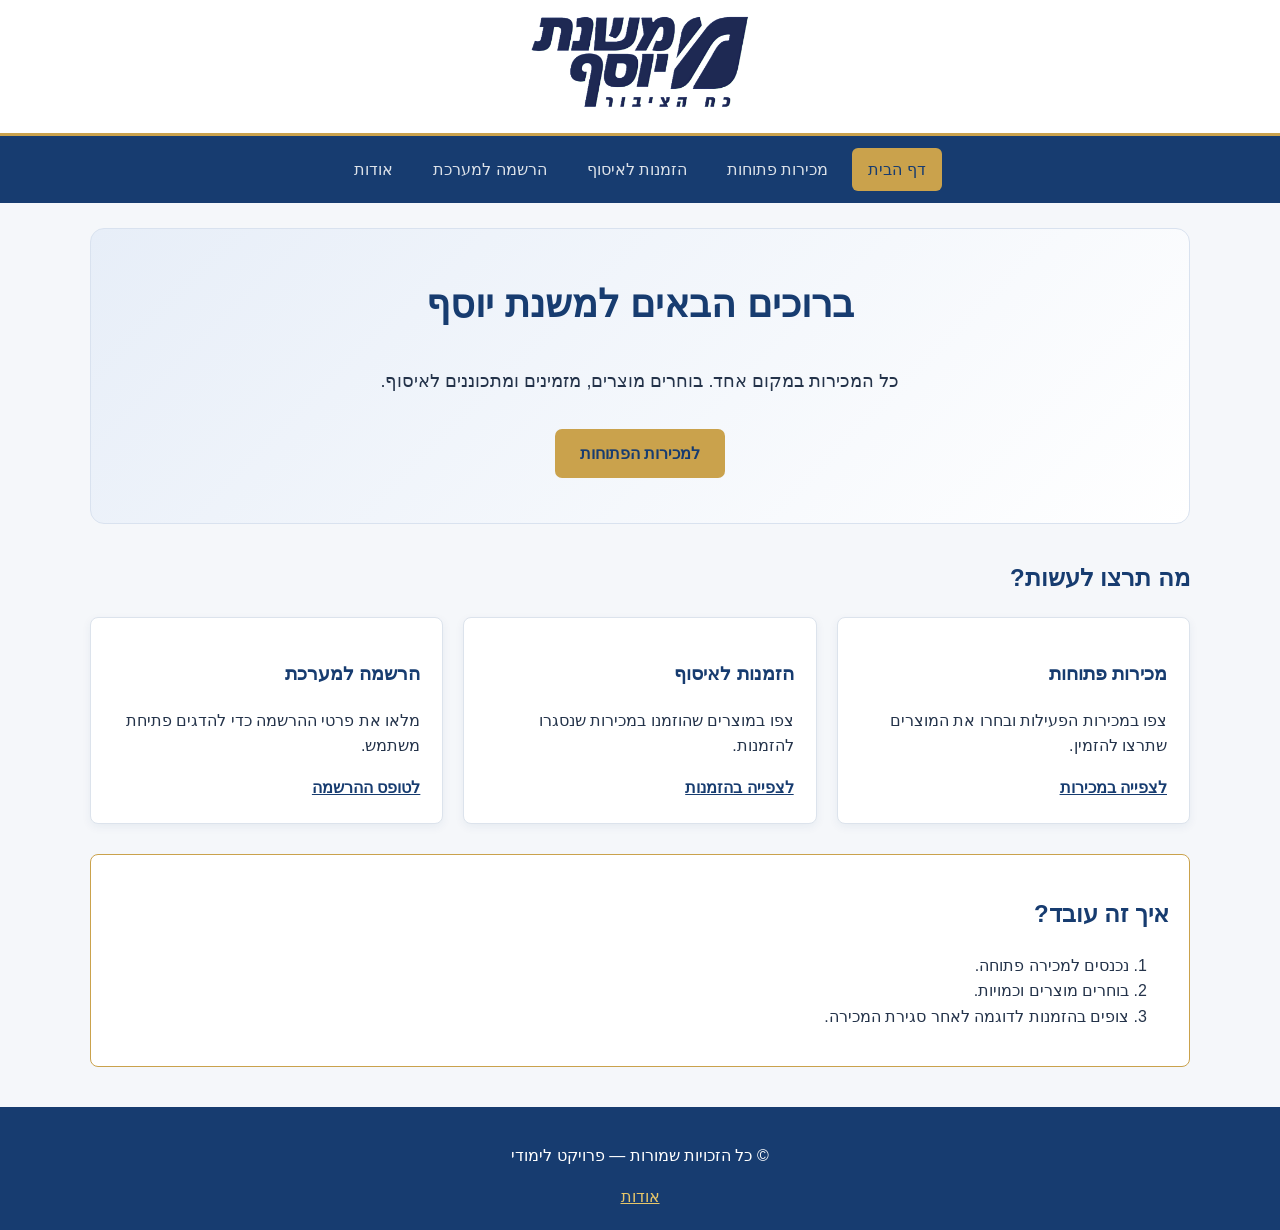
<file: index.html>
<!DOCTYPE html>
<html lang="he" dir="rtl">
<head>
    <meta charset="UTF-8">
    <meta name="viewport" content="width=device-width, initial-scale=1.0">
    <title>משנת יוסף </title>
    <link rel="stylesheet" href="css/style.css">
    <link rel="stylesheet" href="css/home.css">
    <link rel="icon" href="favicon.ico">
</head>
<body>

    <header class="site-header">
        <a href="index.html" class="logo-link" >
            <img src="./assets/images/logo.png" alt="משנת יוסף" style="width: 220px;">
            
        </a>
    </header>

    <nav class="main-nav">
        <a href="index.html" class="active">דף הבית</a>
        <a href="pages/sales.html">מכירות פתוחות</a>
        <a href="pages/pickup.html">הזמנות לאיסוף</a>
        <a href="pages/register.html">הרשמה למערכת</a>
        <a href="pages/about.html">אודות</a>
    </nav>

    <main class="home-main">

        <section class="welcome">
            <h1>ברוכים הבאים למשנת יוסף</h1>
            <p>
                כל המכירות במקום אחד.
                בוחרים מוצרים, מזמינים ומתכוננים לאיסוף.
            </p>
            <a href="pages/sales.html" class="main-button">
                למכירות הפתוחות
            </a>
        </section>

        <section class="quick-links">
            <h2>מה תרצו לעשות?</h2>

            <div class="cards">

                <article class="action-card">
                    <h3>מכירות פתוחות</h3>
                    <p>
                        צפו במכירות הפעילות ובחרו
                        את המוצרים שתרצו להזמין.
                    </p>
                    <a href="pages/sales.html">לצפייה במכירות</a>
                </article>

                <article class="action-card">
                    <h3>הזמנות לאיסוף</h3>
                    <p>
                        צפו במוצרים שהוזמנו במכירות
                        שנסגרו להזמנות.
                    </p>
                    <a href="pages/pickup.html">לצפייה בהזמנות</a>
                </article>

                <article class="action-card">
                    <h3>הרשמה למערכת</h3>
                    <p>
                        מלאו את פרטי ההרשמה
                        כדי להדגים פתיחת משתמש.
                    </p>
                    <a href="pages/register.html">לטופס ההרשמה</a>
                </article>

            </div>
        </section>

        <section class="important-note">
            <h2>איך זה עובד?</h2>
            <ol>
                <li>נכנסים למכירה פתוחה.</li>
                <li>בוחרים מוצרים וכמויות.</li>
                <li>צופים בהזמנות לדוגמה לאחר סגירת המכירה.</li>
            </ol>
        </section>

    </main>

    <footer class="site-footer">
        <p>© כל הזכויות שמורות — פרויקט לימודי</p>
        <a href="pages/about.html">אודות</a>
    </footer>

</body>
</html>
</file>
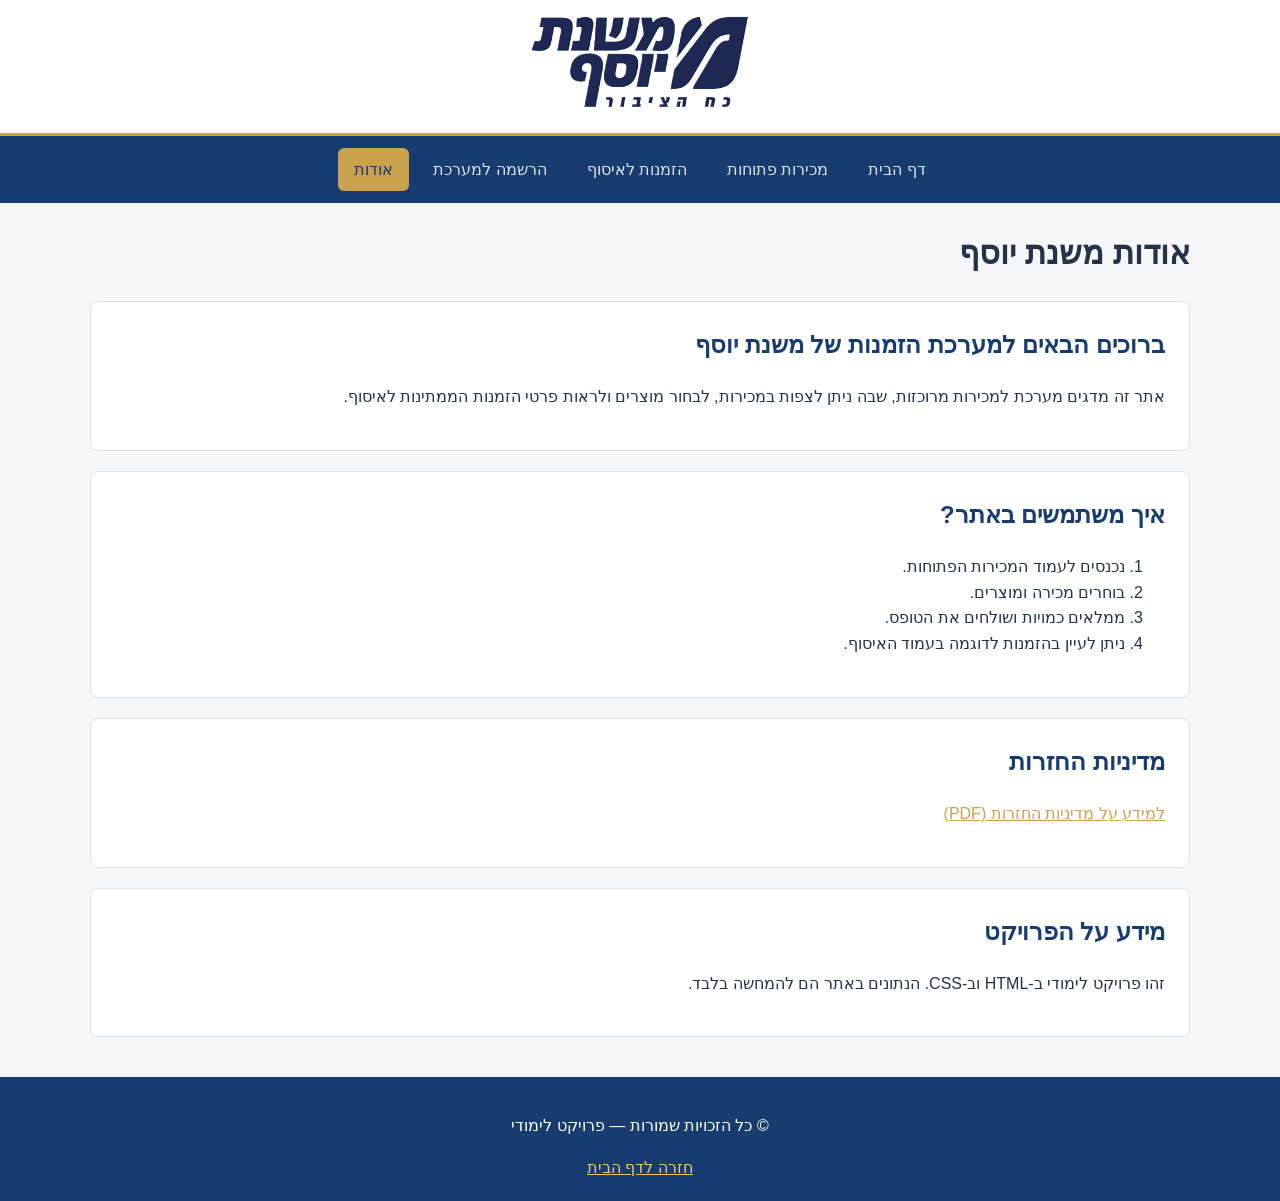
<file: pages/about.html>
<!DOCTYPE html>
<html lang="he" dir="rtl">
<head>
    <meta charset="UTF-8">
    <meta name="viewport" content="width=device-width, initial-scale=1.0">
    <title>אודות - משנת יוסף</title>
    <link rel="stylesheet" href="../css/style.css">
</head>
<body>

    <header class="site-header">
        <a href="../index.html" class="logo-link">
            <img src="../assets/images/logo.png" alt="משנת יוסף" class="logo">
        </a>
    </header>

    <nav class="main-nav">
        <a href="../index.html">דף הבית</a>
        <a href="sales.html">מכירות פתוחות</a>
        <a href="pickup.html">הזמנות לאיסוף</a>
        <a href="register.html">הרשמה למערכת</a>
        <a href="about.html" class="active">אודות</a>
    </nav>

    <main class="home-main">
        <h1>אודות משנת יוסף</h1>

        <section class="content-card">
<h2>
    ברוכים הבאים למערכת הזמנות של משנת יוסף
</h2>         
   <p>
                אתר זה מדגים מערכת למכירות מרוכזות,
                שבה ניתן לצפות במכירות, לבחור מוצרים
                ולראות פרטי הזמנות הממתינות לאיסוף.
            </p>
        </section>

        <section class="content-card">
            <h2>איך משתמשים באתר?</h2>
            <ol>
                <li>נכנסים לעמוד המכירות הפתוחות.</li>
                <li>בוחרים מכירה ומוצרים.</li>
                <li>ממלאים כמויות ושולחים את הטופס.</li>
                <li>ניתן לעיין בהזמנות לדוגמה בעמוד האיסוף.</li>
            </ol>
        </section>
<section class="content-card">
            <h2>מדיניות החזרות</h2>
<p>
    <a class="link-pdf" href="../assets/files/מדיניות החזרות.pdf" target="_blank">
        למידע על מדיניות החזרות (PDF)
    </a>
</p>
        </section>
        <section class="content-card">
            <h2>מידע על הפרויקט</h2>
            <p>
                זהו פרויקט לימודי ב-HTML וב-CSS.
                הנתונים באתר הם להמחשה בלבד.
            </p>
        </section>
    </main>

    <footer class="site-footer">
        <p>© כל הזכויות שמורות — פרויקט לימודי</p>
        <a href="../index.html">חזרה לדף הבית</a>
    </footer>

</body>
</html>
</file>
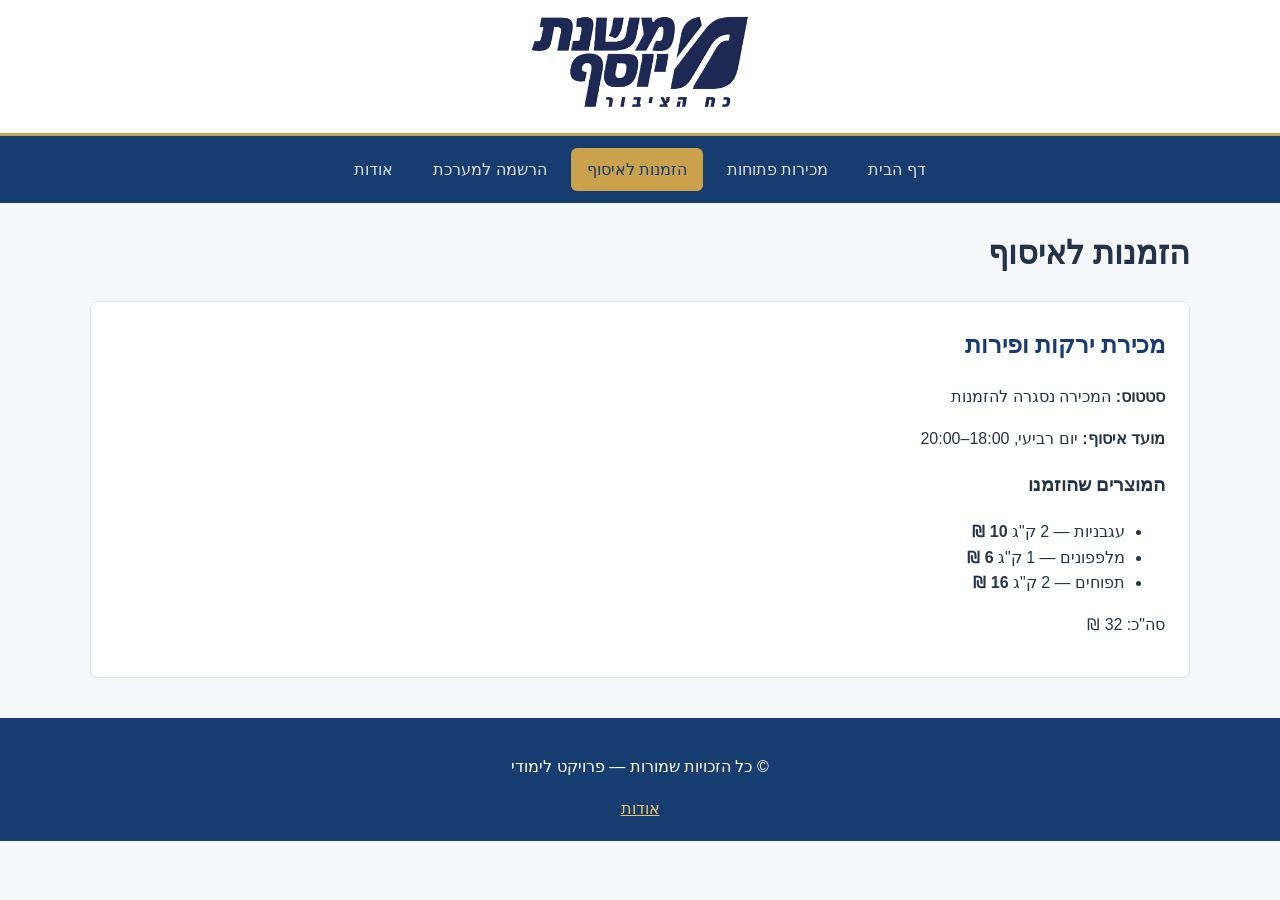
<file: pages/pickup.html>
<!DOCTYPE html>
<html lang="he" dir="rtl">
<head>
    <meta charset="UTF-8">
    <meta name="viewport" content="width=device-width, initial-scale=1.0">
    <title>הזמנות לאיסוף - משנת יוסף</title>
    <link rel="stylesheet" href="../css/style.css">
</head>
<body>

    <header class="site-header">
        <a href="../index.html" class="logo-link">
            <img src="../assets/images/logo.png" alt="משנת יוסף" class="logo">
        </a>
    </header>

    <nav class="main-nav">
        <a href="../index.html">דף הבית</a>
        <a href="sales.html">מכירות פתוחות</a>
        <a href="pickup.html" class="active">הזמנות לאיסוף</a>
        <a href="register.html">הרשמה למערכת</a>
        <a href="about.html">אודות</a>
    </nav>

    <main class="home-main">
        <h1>הזמנות לאיסוף</h1>

        <section class="content-card">
            <h2>מכירת ירקות ופירות</h2>
            <p><strong>סטטוס:</strong> המכירה נסגרה להזמנות</p>
            <p><strong>מועד איסוף:</strong> יום רביעי, 18:00–20:00</p>

            <h3>המוצרים שהוזמנו</h3>

            <ul class="order-list">
                <li>
                    <span>עגבניות — 2 ק"ג</span>
                    <strong>10 ₪</strong>
                </li>
                <li>
                    <span>מלפפונים — 1 ק"ג</span>
                    <strong>6 ₪</strong>
                </li>
                <li>
                    <span>תפוחים — 2 ק"ג</span>
                    <strong>16 ₪</strong>
                </li>
            </ul>

            <p class="order-total">סה"כ: 32 ₪</p>
        </section>


    </main>

    <footer class="site-footer">
        <p>© כל הזכויות שמורות — פרויקט לימודי</p>
        <a href="about.html">אודות</a>
    </footer>

</body>
</html>
</file>
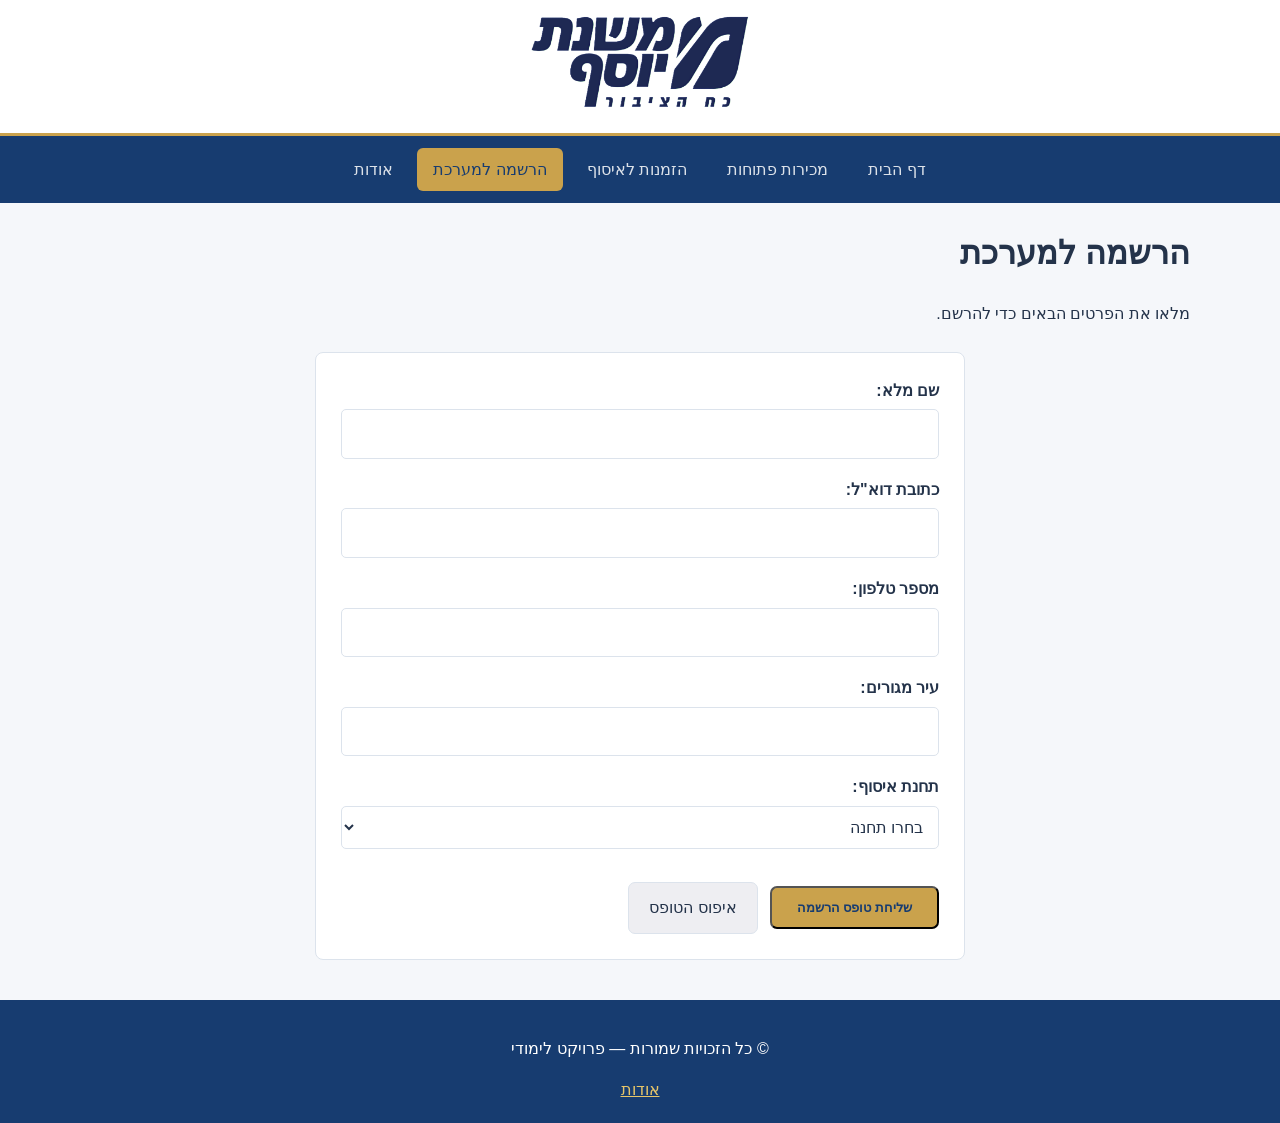
<file: pages/register.html>
<!DOCTYPE html>
<html lang="he" dir="rtl">
<head>
    <meta charset="UTF-8">
    <meta name="viewport" content="width=device-width, initial-scale=1.0">
    <title>הרשמה למערכת - משנת יוסף</title>
    <link rel="stylesheet" href="../css/style.css">
    <link rel="stylesheet" href="../css/form.css">
</head>
<body>

    <header class="site-header">
        <a href="../index.html" class="logo-link">
            <img src="../assets/images/logo.png" alt="משנת יוסף" class="logo">
        </a>
    </header>

    <nav class="main-nav">
        <a href="../index.html">דף הבית</a>
        <a href="sales.html">מכירות פתוחות</a>
        <a href="pickup.html">הזמנות לאיסוף</a>
        <a href="register.html" class="active">הרשמה למערכת</a>
        <a href="about.html">אודות</a>
    </nav>

    <main class="home-main">
        <h1>הרשמה למערכת</h1>
        <p>מלאו את הפרטים הבאים כדי להרשם.</p>

        <form class="registration-form"
              action="success.html" method="get">

            <div class="form-field">
                <label for="fullname">שם מלא:</label>
                <input type="text" id="fullname" name="fullname"
                       autocomplete="name" required
                       minlength="2" maxlength="60">
            </div>

            <div class="form-field">
                <label for="email">כתובת דוא"ל:</label>
                <input type="email" id="email" name="email"
                       autocomplete="email" required>
            </div>

            <div class="form-field">
                <label for="phone">מספר טלפון:</label>
                <input type="tel" id="phone" name="phone"
                       autocomplete="tel" required
                       pattern="[0-9\-]{9,12}"
                       title="הכניסו מספר טלפון עם ספרות ומקפים בלבד">
            </div>



            <div class="form-field">
                <label for="city">עיר מגורים:</label>
                <input type="text" id="city" name="city"
                       autocomplete="address-level2" required>
            </div>
<div class="form-field">
    <label for="station">תחנת איסוף:</label>
    <select id="station" name="station" required>
        <option value="">בחרו תחנה</option>
        <option value="bnei-brak">בני ברק — רחוב רבי עקיבא 50</option>
        <option value="jerusalem">ירושלים — רחוב ירמיהו 20</option>
        <option value="beit-shemesh">בית שמש — רחוב נהר הירדן 12</option>
        <option value="modiin-illit">מודיעין עילית — רחוב אבני נזר 5</option>
        <option value="ashdod">אשדוד — רחוב רבי מאיר בעל הנס 8</option>
    </select>
</div>
            

            <div class="form-actions">
                <button type="submit" class="main-button">
                    שליחת טופס הרשמה
                </button>

                <button type="reset" class="reset-button">
                    איפוס הטופס
                </button>
            </div>

        </form>


    </main>

    <footer class="site-footer">
        <p>© כל הזכויות שמורות — פרויקט לימודי</p>
        <a href="about.html">אודות</a>
    </footer>

</body>
</html>
</file>
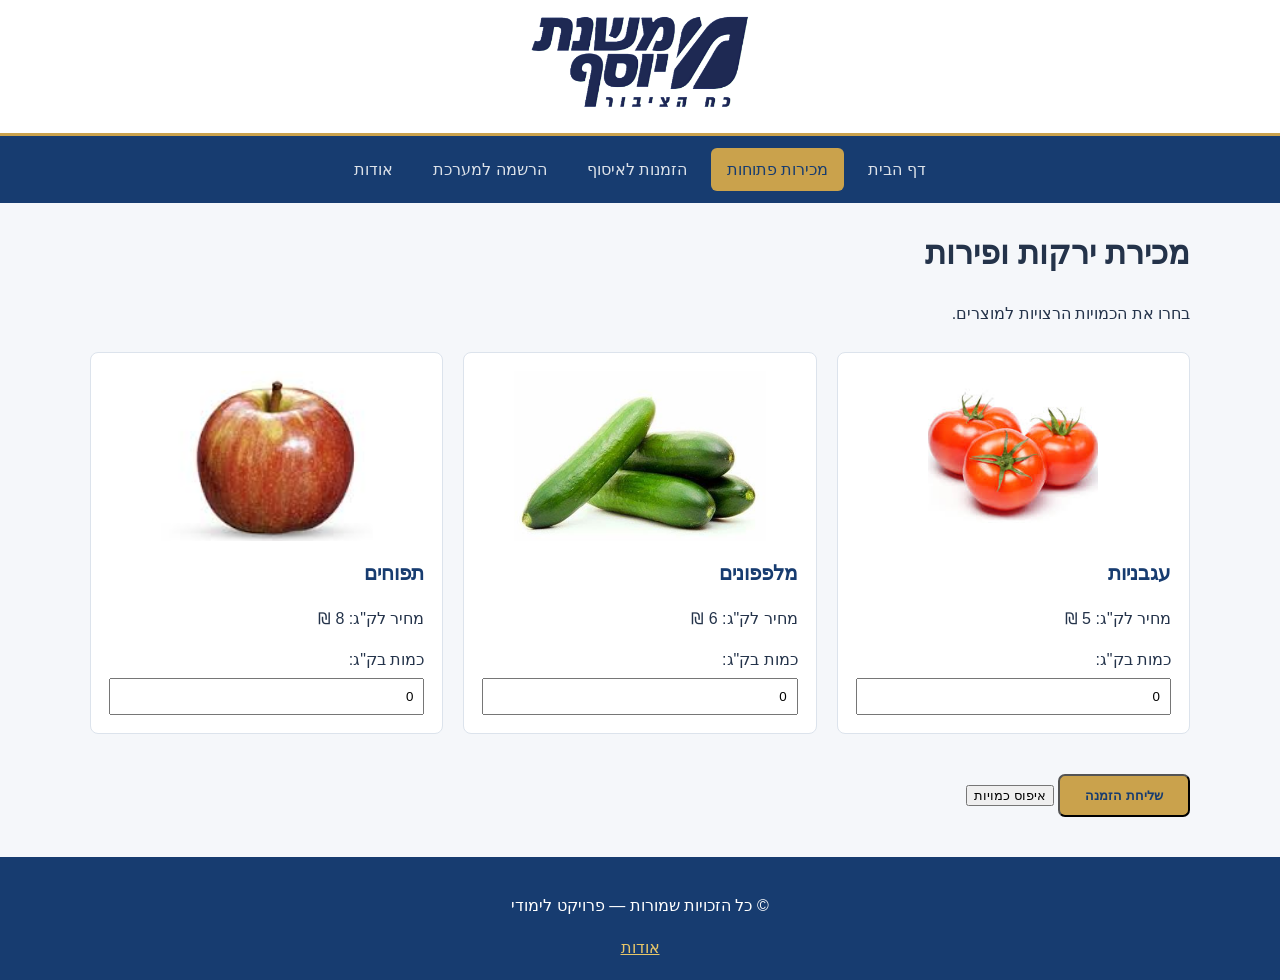
<file: pages/sale1.html>
<!DOCTYPE html>
<html lang="he" dir="rtl">
<head>
    <meta charset="UTF-8">
    <meta name="viewport" content="width=device-width, initial-scale=1.0">
    <title>מכירת ירקות ופירות - משנת יוסף</title>
    <link rel="stylesheet" href="../css/style.css">
    <link rel="stylesheet" href="../css/products.css">
</head>
<body>

    <header class="site-header">
        <a href="../index.html" class="logo-link">
            <img src="../assets/images/logo.png" alt="משנת יוסף" class="logo">
        </a>
    </header>

    <nav class="main-nav">
        <a href="../index.html">דף הבית</a>
        <a href="sales.html" class="active">מכירות פתוחות</a>
        <a href="pickup.html">הזמנות לאיסוף</a>
        <a href="register.html">הרשמה למערכת</a>
        <a href="about.html">אודות</a>
    </nav>

    <main class="home-main">
        <h1>מכירת ירקות ופירות</h1>
        <p>בחרו את הכמויות הרצויות למוצרים.</p>

        <form action="success.html" method="get">
            <section class="product-grid">

                <article class="product-card">
                    <img src="../assets/images/tomatoes.png"
                         alt="עגבניות" class="product-image">
                    <h2>עגבניות</h2>
                    <p>מחיר לק"ג: 5 ₪</p>
                    <label for="tomatoes">כמות בק"ג:</label>
                    <input id="tomatoes" name="tomatoes"
                           type="number" min="0" max="50" value="0">
                </article>

                <article class="product-card">
                    <img src="../assets/images/cucumbers.png"
                         alt="מלפפונים" class="product-image">
                    <h2>מלפפונים</h2>
                    <p>מחיר לק"ג: 6 ₪</p>
                    <label for="cucumbers">כמות בק"ג:</label>
                    <input id="cucumbers" name="cucumbers"
                           type="number" min="0" max="50" value="0">
                </article>

                <article class="product-card">
                    <img src="../assets/images/apples.png"
                         alt="תפוחים" class="product-image">
                    <h2>תפוחים</h2>
                    <p>מחיר לק"ג: 8 ₪</p>
                    <label for="apples">כמות בק"ג:</label>
                    <input id="apples" name="apples"
                           type="number" min="0" max="50" value="0">
                </article>

            </section>

            <button type="submit" class="main-button">
                 שליחת הזמנה
            </button>
            <button type="reset" class="reset-button">
                איפוס כמויות
            </button>
        </form>


    </main>

    <footer class="site-footer">
        <p>© כל הזכויות שמורות — פרויקט לימודי</p>
        <a href="about.html">אודות</a>
    </footer>

</body>
</html>
</file>
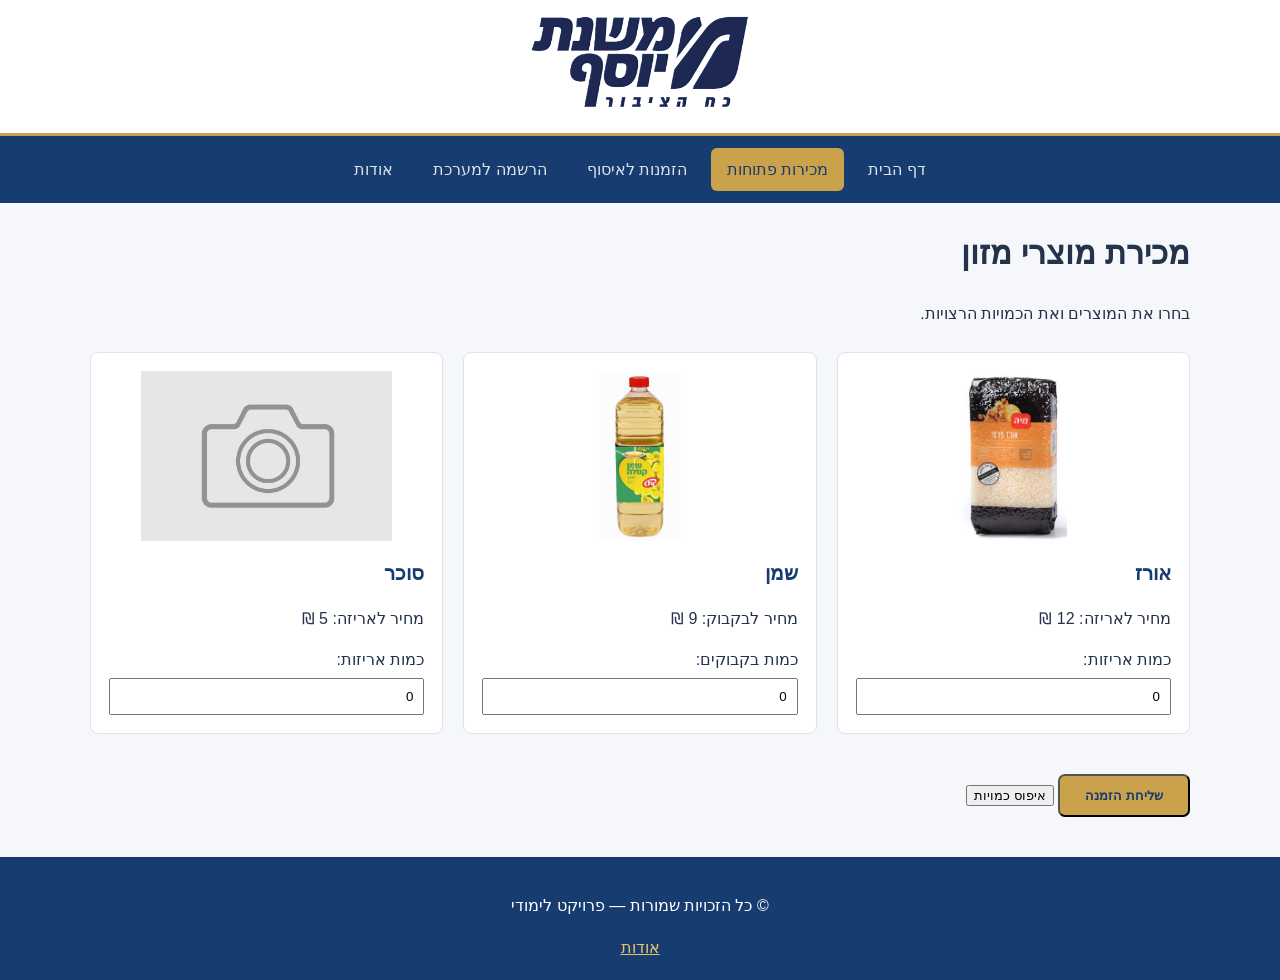
<file: pages/sale2.html>
<!DOCTYPE html>
<html lang="he" dir="rtl">
<head>
    <meta charset="UTF-8">
    <meta name="viewport" content="width=device-width, initial-scale=1.0">
    <title>מכירת מוצרי מזון - משנת יוסף</title>
    <link rel="stylesheet" href="../css/style.css">
    <link rel="stylesheet" href="../css/products.css">
</head>
<body>

    <header class="site-header">
        <a href="../index.html" class="logo-link">
            <img src="../assets/images/logo.png" alt="משנת יוסף" class="logo">
        </a>
    </header>

    <nav class="main-nav">
        <a href="../index.html">דף הבית</a>
        <a href="sales.html" class="active">מכירות פתוחות</a>
        <a href="pickup.html">הזמנות לאיסוף</a>
        <a href="register.html">הרשמה למערכת</a>
        <a href="about.html">אודות</a>
    </nav>

    <main class="home-main">
        <h1>מכירת מוצרי מזון</h1>
        <p>בחרו את המוצרים ואת הכמויות הרצויות.</p>

        <form action="success.html" method="get">
            <section class="product-grid">

                <article class="product-card">
                    <img src="../assets/images/rice.png"
                         alt="אורז" class="product-image">
                    <h2>אורז</h2>
                    <p>מחיר לאריזה: 12 ₪</p>
                    <label for="rice">כמות אריזות:</label>
                    <input id="rice" name="rice"
                           type="number" min="0" max="50" value="0">
                </article>

                <article class="product-card">
                    <img src="../assets/images/oil.png"
                         alt="שמן" class="product-image">
                    <h2>שמן</h2>
                    <p>מחיר לבקבוק: 9 ₪</p>
                    <label for="oil">כמות בקבוקים:</label>
                    <input id="oil" name="oil"
                           type="number" min="0" max="50" value="0">
                </article>

                <article class="product-card">
                    <img src="../assets/images/no_image.png"
                         alt="סוכר" class="product-image">
                    <h2>סוכר</h2>
                    <p>מחיר לאריזה: 5 ₪</p>
                    <label for="sugar">כמות אריזות:</label>
                    <input id="sugar" name="sugar"
                           type="number" min="0" max="50" value="0">
                </article>

            </section>

            <button type="submit" class="main-button">
שליחת הזמנה           
 </button>
            <button type="reset" class="reset-button">
                איפוס כמויות
            </button>
        </form>

    </main>

    <footer class="site-footer">
        <p>© כל הזכויות שמורות — פרויקט לימודי</p>
        <a href="about.html">אודות</a>
    </footer>

</body>
</html>
</file>
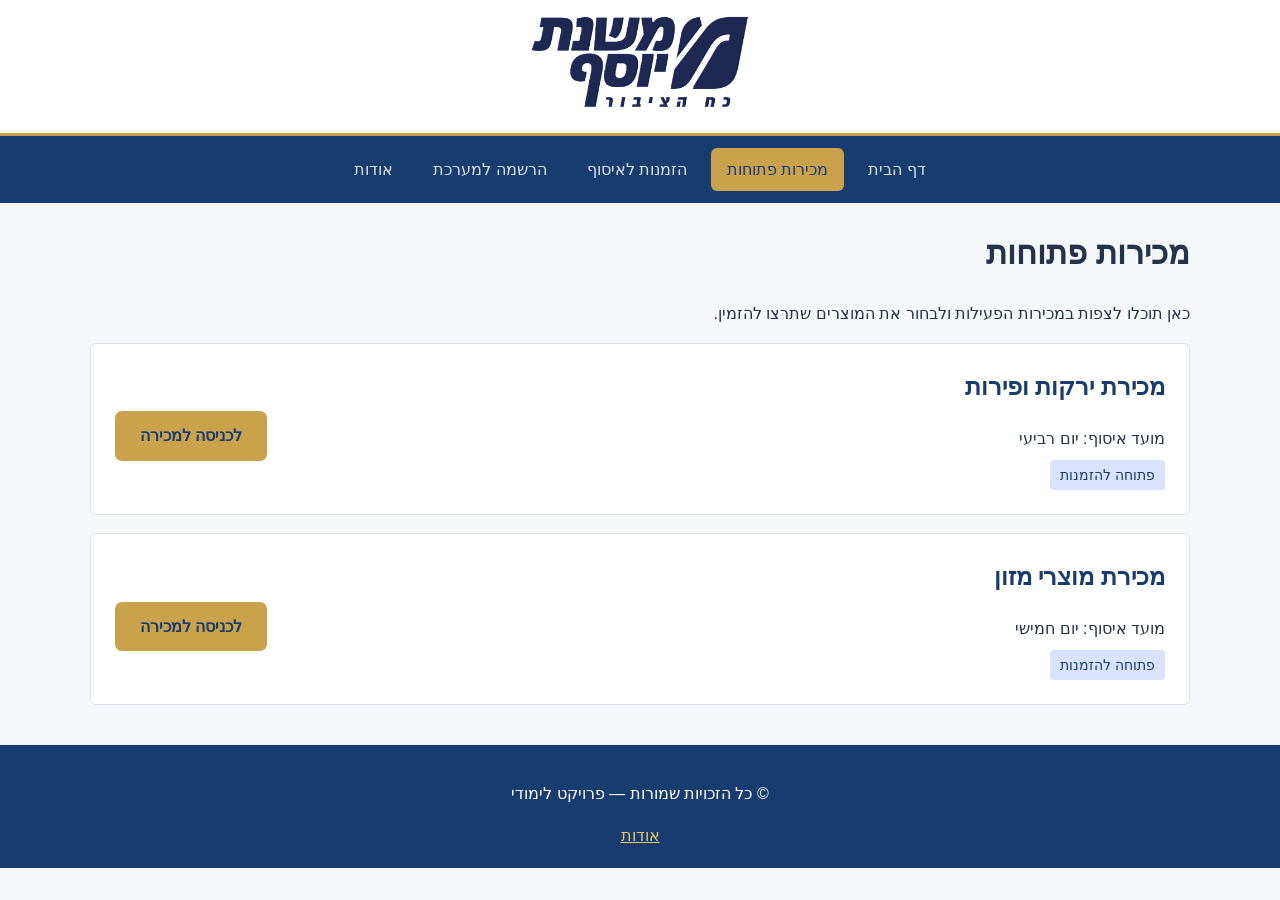
<file: pages/sales.html>
<!DOCTYPE html>
<html lang="he" dir="rtl">
<head>
    <meta charset="UTF-8">
    <meta name="viewport" content="width=device-width, initial-scale=1.0">
    <title>מכירות פתוחות - משנת יוסף</title>
    <link rel="stylesheet" href="../css/style.css">
    <link rel="stylesheet" href="../css/sales.css">
</head>
<body>

    <header class="site-header">
        <a href="../index.html" class="logo-link">
            <img src="../assets/images/logo.png"
                 alt="משנת יוסף"
                 class="logo">
        </a>
    </header>

    <nav class="main-nav">
        <a href="../index.html">דף הבית</a>
        <a href="sales.html" class="active">מכירות פתוחות</a>
        <a href="pickup.html">הזמנות לאיסוף</a>
        <a href="register.html">הרשמה למערכת</a>
        <a href="about.html">אודות</a>
    </nav>

    <main class="home-main">

        <h1>מכירות פתוחות</h1>

        <p>
            כאן תוכלו לצפות במכירות הפעילות
            ולבחור את המוצרים שתרצו להזמין.
        </p>

        <section class="sale-list">

            <article class="sale-card">
                <div class="sale-details">
                    <h2>מכירת ירקות ופירות</h2>
                    <p>מועד איסוף: יום רביעי</p>
                    <span class="sale-status">פתוחה להזמנות</span>
                </div>

                <a href="sale1.html" class="main-button">
                    לכניסה למכירה
                </a>
            </article>

            <article class="sale-card">
                <div class="sale-details">
                    <h2>מכירת מוצרי מזון</h2>
                    <p>מועד איסוף: יום חמישי</p>
                    <span class="sale-status">פתוחה להזמנות</span>
                </div>

                <a href="sale2.html" class="main-button">
                    לכניסה למכירה
                </a>
            </article>

        </section>

    </main>

    <footer class="site-footer">
        <p>© כל הזכויות שמורות — פרויקט לימודי</p>
        <a href="about.html">אודות</a>
    </footer>

</body>
</html>
</file>
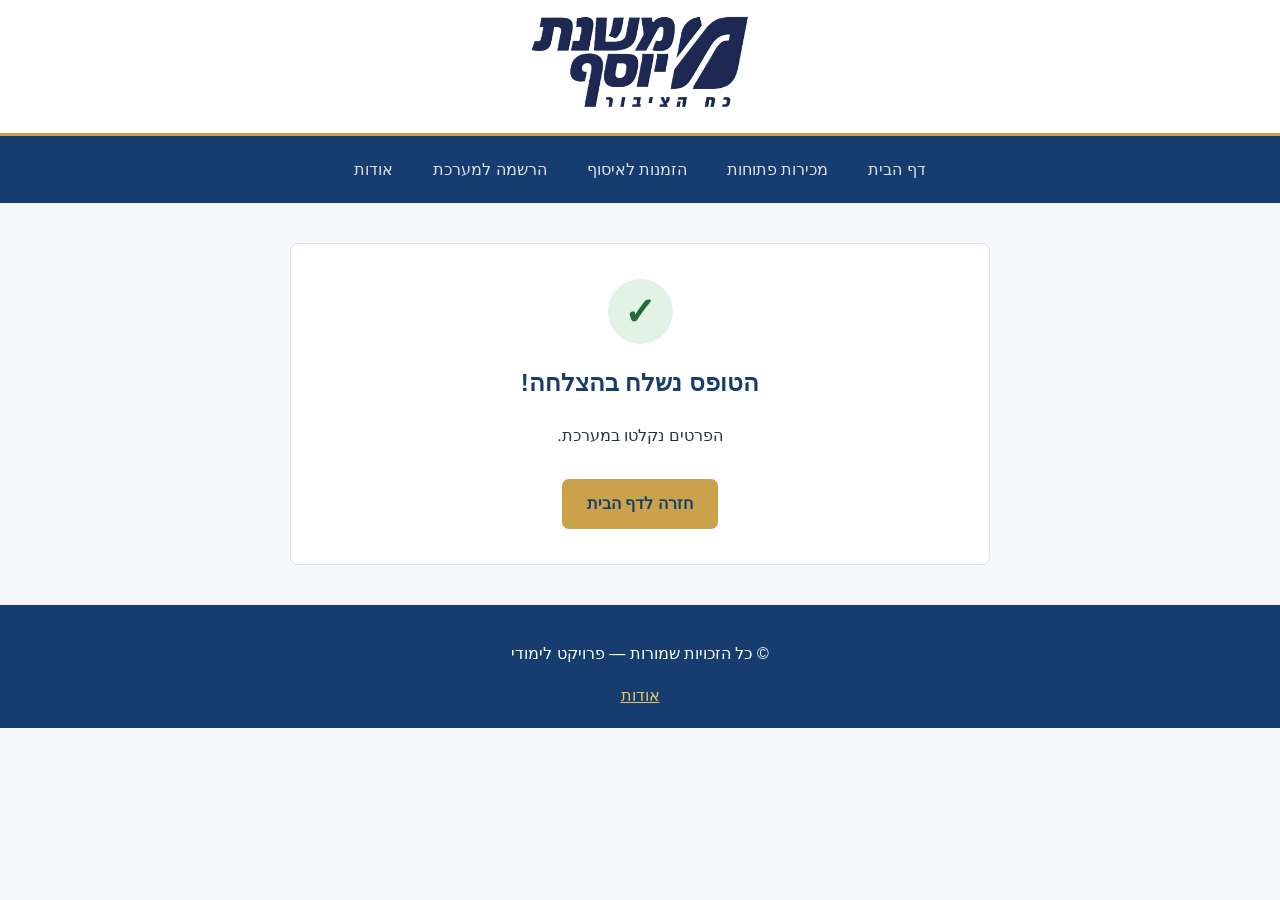
<file: pages/success.html>
<!DOCTYPE html>
<html lang="he" dir="rtl">
<head>
    <meta charset="UTF-8">
    <meta name="viewport" content="width=device-width, initial-scale=1.0">
    <title>אישור שליחה - משנת יוסף</title>
    <link rel="stylesheet" href="../css/style.css">
    <link rel="stylesheet" href="../css/success.css">
</head>
<body>

    <header class="site-header">
        <a href="../index.html" class="logo-link">
            <img src="../assets/images/logo.png" alt="משנת יוסף" class="logo">
        </a>
    </header>

    <nav class="main-nav">
        <a href="../index.html">דף הבית</a>
        <a href="sales.html">מכירות פתוחות</a>
        <a href="pickup.html">הזמנות לאיסוף</a>
        <a href="register.html">הרשמה למערכת</a>
        <a href="about.html">אודות</a>
    </nav>

    <main class="home-main">
        <section class="success-card">
            <div class="success-icon" aria-hidden="true">✓</div>

            <h1>הטופס נשלח בהצלחה!</h1>

            <p>
                הפרטים נקלטו במערכת.
            </p>


            <a href="../index.html" class="main-button">
                חזרה לדף הבית
            </a>
        </section>
    </main>

    <footer class="site-footer">
        <p>© כל הזכויות שמורות — פרויקט לימודי</p>
        <a href="about.html">אודות</a>
    </footer>

</body>
</html>
</file>
<file: css/style.css>
/* ==========================
   עיצוב משותף לכל דפי האתר
   ========================== */

:root {
    --main-color: #173c70;
    --secondary-color: #caa24c;
    --background-color: #f5f7fa;
    --card-color: #ffffff;
    --text-color: #24334a;
    --border-color: #dce3ec;
    --light-blue: #e7eef8;
    --light-gold: #e7c669;

    --page-width: 1100px;
    --content-width: 90%;
    --standard-gap: 20px;
    --corner-radius: 8px;
    --transition-speed: 0.3s;
}

.home-main {
    width: var(--content-width);
    max-width: var(--page-width);
    margin: 25px auto;
}
/* הגדרות כלליות */
* {
    box-sizing: border-box;
}

body {
    margin: 0;
    font-family: Arial, sans-serif;
    background-color: var(--background-color);
    color: var(--text-color);
    line-height: 1.6;
}

/* כרטיסים בסיסיים */
.action-card,
.product-card,
.content-card,
.success-card {
    background: var(--card-color);
    border: 1px solid var(--border-color);
    border-radius: var(--corner-radius);
}

/* כותרת האתר והלוגו */
.site-header {
    background: var(--card-color);
    text-align: center;
    padding: 15px 5%;
    border-bottom: 3px solid var(--secondary-color);
}

a:has(img) {
    display: inline-block;
    width: 220px;
    max-width: 80%;
}

.logo {
    display: block;
    width: 100%;
    height: auto;
}

/* תפריט ניווט */
.main-nav {
    display: flex;
    justify-content: center;
    align-items: center;
    flex-wrap: wrap;
    gap: 8px;
    padding: 12px 4%;
    background-color: var(--main-color);
    position: sticky;
    top: 0;
    z-index: 10;
}

.main-nav a {
    color: var(--card-color);
    text-decoration: none;
    padding: 9px 16px;
    border-radius: 6px;
    transition: background-color var(--transition-speed);
}

.main-nav a:not(.active) {
    opacity: 0.85;
}

.main-nav a:hover,
.main-nav a:focus,
.main-nav a.active {
    background-color: var(--secondary-color);
    color: var(--main-color);
}

/* כפתור ראשי */
.main-button {
    display: inline-block;
    margin-top: 15px;
    padding: 12px 25px;
    background-color: var(--secondary-color);
    color: var(--main-color);
    text-decoration: none;
    border-radius: 7px;
    font-weight: bold;
    transition: transform var(--transition-speed);
}

.main-button:hover {
    transform: scale(1.05);
}

/* כרטיסי תוכן כלליים */
.content-card {
    margin-bottom: var(--standard-gap);
    padding: 24px;
}

.content-card h2 {
    color: var(--main-color);
    margin-top: 0;
}

.content-card p a {
    color: var(--secondary-color);
}

/* תחתית האתר */
.site-footer {
    margin-top: 40px;
    padding: 20px;
    text-align: center;
    background-color: var(--main-color);
    color: var(--card-color);
}

.site-footer a {
    color: var(--light-gold);
}

/* התאמה משותפת למסכים קטנים */
@media (max-width: 600px) {
    .main-nav {
        gap: 3px;
        padding: 8px 2%;
    }

    .main-nav a {
        padding: 8px 10px;
        font-size: 14px;
    }

    .content-card {
        padding: 18px;
    }
}
</file>
<file: css/home.css>
/* עיצוב לדף הבית בלבד */



.welcome {
    text-align: center;
    padding: 45px 20px;
    background: linear-gradient(135deg, var(--light-blue), var(--card-color));
    border-radius: 14px;
    border: 1px solid #d9e2ef;
    animation: appear 0.8s ease-out;
}

.welcome h1 {
    color: var(--main-color);
    font-size: clamp(25px, 4vw, 38px);
    margin-top: 0;
}

.welcome p {
    font-size: 18px;
}

.quick-links {
    margin-top: 35px;
}

.quick-links h2,
.important-note h2 {
    color: var(--main-color);
}

.cards {
    display: flex;
    flex-wrap: wrap;
    gap: var(--standard-gap);
}

.action-card {
    flex: 1 1 250px;
    padding: 22px;
    box-shadow: 0 3px 10px #173c7010;
    transition: transform var(--transition-speed), box-shadow var(--transition-speed);
}

.action-card:hover {
    transform: translateY(-4px);
    box-shadow: 0 7px 18px #173c7020;
}

.action-card h3 {
    color: var(--main-color);
}

.action-card a {
    color: var(--main-color);
    font-weight: bold;
}

.important-note {
    margin-top: 30px;
    padding: 20px;
    background-color: var(--card-color);
    border: 1px solid var(--secondary-color);
    border-radius: var(--corner-radius);
}

@keyframes appear {
    from {
        opacity: 0;
        transform: translateY(15px);
    }

    to {
        opacity: 1;
        transform: translateY(0);
    }
}

@media (max-width: 600px) {
    .home-main {
        width: 94%;
    }

    .welcome {
        padding: 30px 14px;
    }

    .cards {
        flex-direction: column;
    }

    .action-card {
        flex-basis: auto;
    }
}
</file>
<file: css/form.css>
/* עיצוב לדף הטופס */

.registration-form {
    max-width: 650px;
    margin: 25px auto;
    padding: 25px;
    background-color: var(--card-color);
    border: 1px solid var(--border-color);
    border-radius: var(--corner-radius);
}

.form-field {
    margin-bottom: 18px;
}

.form-field label {
    display: block;
    margin-bottom: 6px;
    font-weight: bold;
}

.form-field input,
.form-field textarea,
.form-field select {
    width: 100%;
    padding: 11px;
    font: inherit;
    color: var(--text-color);
    background: var(--card-color);
    border: 1px solid var(--border-color);
    border-radius: 5px;
}

.form-field select:focus,
.form-field input:focus,
.form-field textarea:focus {
    outline: 2px solid var(--secondary-color);
    outline-offset: 1px;
}

.form-actions {
    display: flex;
    flex-wrap: wrap;
    gap: 12px;
    align-items: center;
}

.reset-button {
    display: inline-block;
    margin-top: 15px;
    padding: 12px 20px;
    font: inherit;
    background-color: #eeeeF2;
    color: var(--text-color);
    border: 1px solid var(--border-color);
    border-radius: 7px;
    cursor: pointer;
}

.reset-button:hover {
    background-color: #ddddE5;
}

@media (max-width: 600px) {
    .registration-form {
        padding: 16px;
    }
}
</file>
<file: css/products.css>
/* עיצוב לדפי המוצרים וההזמנה */

.product-grid {
    display: flex;
    flex-wrap: wrap;
    gap: var(--standard-gap);
    margin: 25px 0;
}

.product-card {
    flex: 1 1 220px;
    min-width: 0;
    padding: 18px;
    transition: transform var(--transition-speed), box-shadow var(--transition-speed);
}

.product-card:hover {
    transform: translateY(-3px);
    box-shadow: 0 6px 16px #173c7015;
}

.product-image {
    filter: brightness(100%);
    display: block;
    width: 100%;
    height: 170px;
    object-fit: contain;
    background-color: #ffffff;
}

.product-image:hover {
    filter: brightness(90%);
}

.product-card h2 {
    color: var(--main-color);
    font-size: 20px;
}

.product-card label {
    display: block;
    margin-top: 12px;
}

.product-card input {
    width: 100%;
    padding: 9px;
    margin-top: 5px;
}

.order-list {
    list-style: none;
    padding: 0;
    margin: 20px 0;
}

.order-list li {
    display: flex;
    justify-content: space-between;
    gap: 15px;
    padding: 12px 0;
    border-bottom: 1px solid var(--border-color);
}

.order-total {
    text-align: left;
    font-size: 20px;
    font-weight: bold;
    color: var(--main-color);
}

@media (max-width: 600px) {
    .product-card {
        flex-basis: 100%;
    }

    .order-list li {
        flex-wrap: wrap;
    }
}
</file>
<file: css/sales.css>
/* עיצוב לדפי המכירות */

.sale-list {
    display: flex;
    flex-direction: column;
    gap: 18px;
}

.sale-card {
    display: flex;
    align-items: center;
    justify-content: space-between;
    gap: var(--standard-gap);
    padding: 24px;
    background-color: var(--card-color);
    border: 1px solid var(--border-color);
    border-radius: 6px;
}

.sale-details h2 {
    margin-top: 0;
    color: var(--main-color);
}

.sale-details p {
    margin: 8px 0;
}

.sale-status {
    display: inline-block;
    padding: 4px 10px;
    background-color: #d9e3fd;
    color: var(--main-color);
    border-radius: 4px;
    font-size: 14px;
}

@media (max-width: 600px) {
    .sale-card {
        flex-direction: column;
        align-items: stretch;
    }

    .sale-card .main-button {
        text-align: center;
    }
}
</file>
<file: css/success.css>
/* עיצוב לדף אישור השליחה בלבד */

.success-card {
    max-width: 700px;
    margin: 40px auto;
    padding: 35px 25px;
    text-align: center;
    animation: appear 0.5s ease-out;
}

.success-card h1 {
    color: var(--main-color);
}

.success-icon {
    display: flex;
    align-items: center;
    justify-content: center;
    width: 65px;
    height: 65px;
    margin: 0 auto 20px;
    border-radius: 50%;
    background-color: #e0f3e5;
    color: #246b38;
    font-size: 38px;
    font-weight: bold;
}

/* האנימציה מוגדרת גם בקובץ דף הבית, לכן היא מוגדרת כאן
   כדי שקובץ האישור יוכל לפעול גם בלעדיו. */
@keyframes appear {
    from {
        opacity: 0;
        transform: translateY(15px);
    }

    to {
        opacity: 1;
        transform: translateY(0);
    }
}

@media (max-width: 600px) {
    .success-card {
        padding: 25px 16px;
    }
}
</file>
